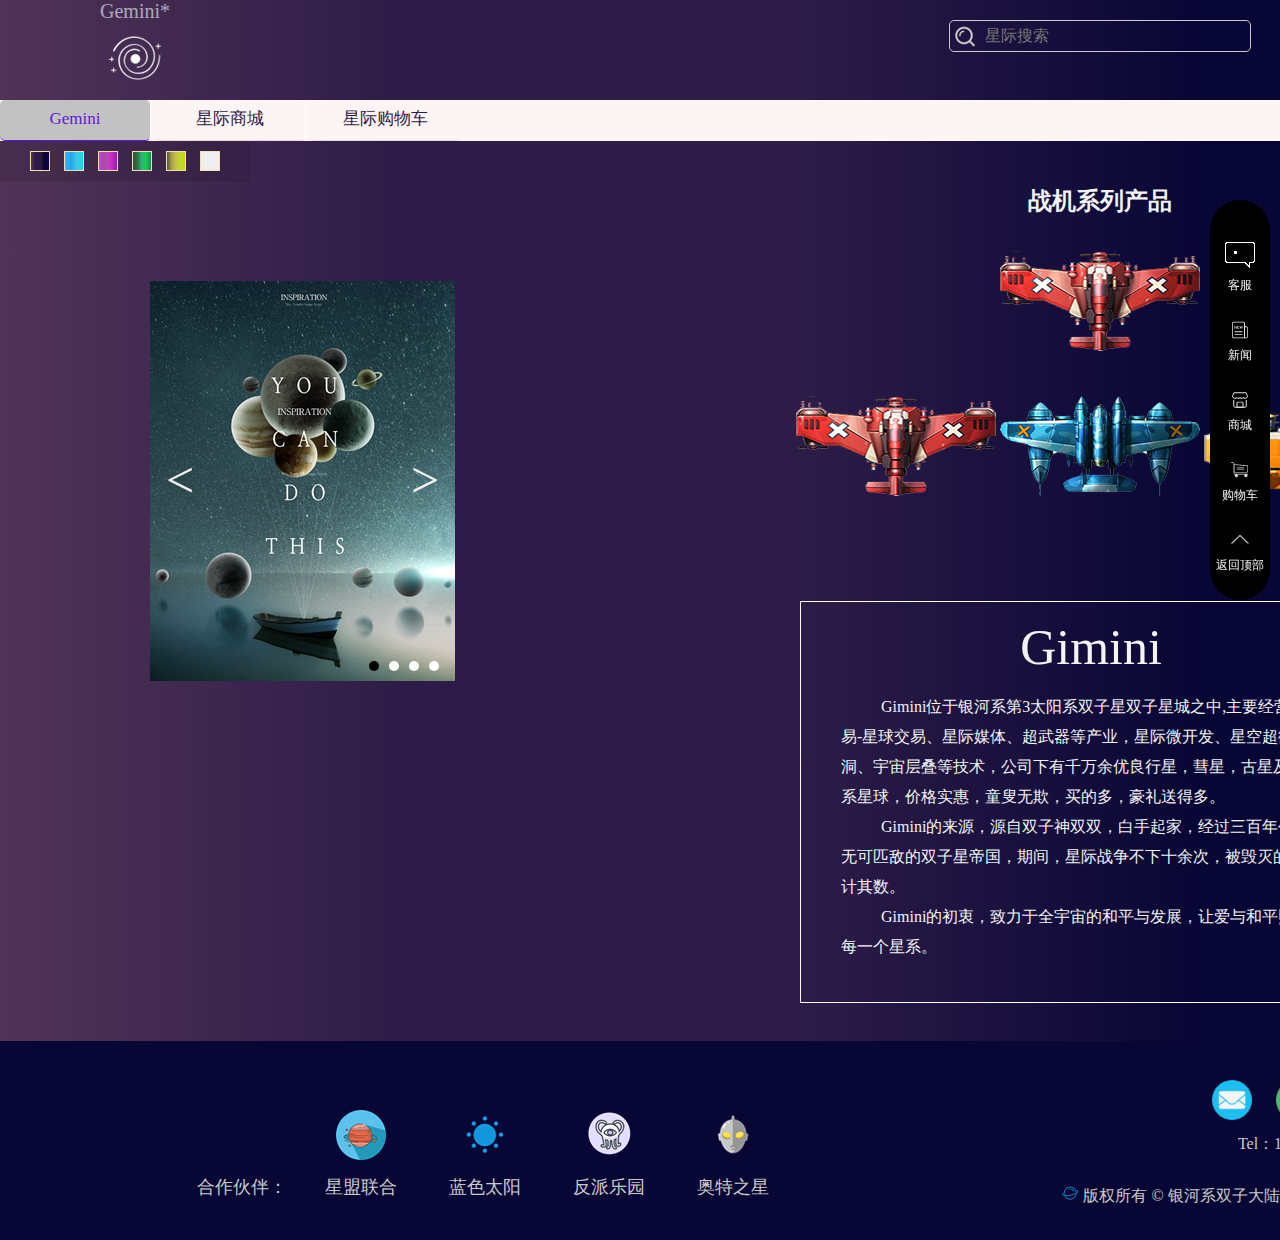
<file: public/index.html>
<!DOCTYPE html>
<html lang="en">
<head>
   <!-- Vsbook 2019/6/20 -->
   <meta charset="UTF-8">
   <meta name="viewport" content="width=device-width, initial-scale=1.0">
   <meta http-equiv="X-UA-Compatible" content="ie=edge">
   <!--简体中文  -->
   <!-- <meta http-equiv="content-type" content="text/html; charset=gb2312"> --> 
   <!-- 繁体中文 / 英 语--->
   <!-- <meta http-equiv="content-type" content="text/html; charset=utf-8"> -->
   <!-- 自动跳转 -->
   <!-- <meta http-equiv="Refresh" content="3;URL=http：//www.xxxx.com">  -->
   <!-- 禁止浏览器从本地机的缓存中调阅页面内容。  -->
   <!-- <meta http-equiv="Pragma" content="no-cache"> -->
   <!-- 网页不会被缓存  -->
   <!--
     <meta http-equiv="pragma" content="no-cache"> 
     <meta http-equiv="Cache-Control" content="no-cache, must-revalidate"> 
     <meta http-equiv="expires" content="0">  -->
   <!-- 网页制作者信息 -->
   <meta name="author" content="www.song_web@sina.com">  
   <!-- 网站简介 -->
   <meta name="description" content="小说网站，中文网站">
   <!-- 搜索关键字 -->
   <meta name="keywords" content="小说,,vsbook,哪个小说网站比较好,读书,学习">
   <!--  防止别人在框架里调用页面 -->
   <meta http-equiv="Window-target" content="_top">
  <title>Gimini</title>
  <link rel="stylesheet" href="./css/common.css">
  <link rel="stylesheet" href="./css/index.css">
  <link rel="stylesheet" href="./css/banner.css">
</head>
<body>
<!-- 头 -->
<header id="header"></header>
<!-- 主题内容 -->
<main id="main">
   <!-- 标签页  -->
   <div class="tabs">
     <!-- 标签 -->
     <ul id="tab">
       <li class="active">
         <a href="javascript:;" data-toggle="tab" data-id="content1">Gemini</a>
       </li>
       <li>
         <a href="javascript:;" data-toggle="tab" data-id="content2">星际商城</a>
       </li>
       <li>
         <a href="javascript:;" data-toggle="tab" data-id="content3">星际购物车</a>
       </li> 
      <!--
      <li><a href="javascript:;" data-toggle="tab" data-id="content4"></a></li> 
      <li><a href="javascript:;" data-toggle="tab" data-id="content5"></a> </li>  
      -->
     </ul>
     <!-- 内容 -->
     <div id="content">
        <!-- content1 -->
        <div id="content1" style="z-index:1;">
         <!-- 按钮 换背景颜色 -->
          <div id="cont1btn">
            <button class="cont1btn1"></button>
            <button class="cont1btn2"></button>
            <button class="cont1btn3"></button>
            <button class="cont1btn4"></button>
            <button class="cont1btn5"></button>
            <button class="cont1btn6" title="随机"></button>
          </div>
         <!-- 战机 -->
          <div id="cont1plane">
              <div id="planechose">
                   <h2>战机系列产品</h2>
                   <img src="./img/index/plane/p3.png">
              </div> 
              <div id="planelist">
                <img src="./img/index/plane/p3.png">
                <img src="./img/index/plane/p4.png">
                <img src="./img/index/plane/p5.png">    
              </div>
          </div>     
         <!-- 轮播图 -->  
         <div id="banner">    
           <div id="btn-left">&lt;</div>        
           <!-- 图片 -->
           <ul id="ul-imgs" class="transition" style="width:1525px;margin-left:0px;">
             <li class="li_list">
               <a href="javascript:;"><img src="./img/index/banner/banner1.jpg"></a>             
             </li>
             <li class="li_list">
              <a href="javascript:;"><img src="./img/index/banner/banner2.jpg"></a>             
            </li>
            <li class="li_list">
               <a href="javascript:;"><img src="./img/index/banner/banner3.jpg"></a>     
            </li>
            <li class="li_list">
              <a href="javascript:;"><img src="./img/index/banner/banner4.jpg"></a>             
            </li>
             <!--注意！最后li个数要比实际图片张数多1，最后一个li里的img是重复第一张li的图片-->
            <li class="li_list">
              <a href="javascript:;"><img src="./img/index/banner/banner1.jpg"></a>             
            </li> 
           </ul>

           <!-- 轮播图显示器 -->
           <div id="ul-idxs">
             <!--虽然li个数比实际图片张数多1，但小圆点的个数不必多1-->
             <li class="active"></li>
             <li></li>
             <li></li>
             <li></li>
           </div>

           <div id="btn-right">&gt;</div>
         </div>
         <!-- 右 星介绍 -->
         <div id="content1txt">
              <div class="cont1title">
                <p>Gimini</p>
              </div>
              <div class="cont1font">
                <p class="pti">Gimini位于银河系第3太阳系双子星双子星城之中,主要经营星际贸易-星球交易、星际媒体、超武器等产业，星际微开发、星空超微虫洞、宇宙层叠等技术，公司下有千万余优良行星，彗星，古星及多种星系星球，价格实惠，童叟无欺，买的多，豪礼送得多。
                </p>
                <p class="pti">Gimini的来源，源自双子神双双，白手起家，经过三百年创下了无可匹敌的双子星帝国，期间，星际战争不下十余次，被毁灭的星球不计其数。
                </p>
                <p class="pti">Gimini的初衷，致力于全宇宙的和平与发展，让爱与和平照耀到每一个星系。
                  </p>
              </div>  
         </div>
        </div>
        <!-- content2 -->
        <div id="content2">
          <!-- 树形导航 -->
          <div id="cont2top">
            <div id="cont2top1">星际商城</div>
            <div id="cont2top2">&lt;&lt;</div>
            <div id="cont2top3">所有商品</div>
          </div>
          <!-- 商品列表 -->
          <div id="productlist">

            <div class="productlist topleft"> 
              <button class="shopcar">加入购物车</button>
              <h3 class="title">卫星01 </h3>
              <h5 class="subtitle"><a href="javascript:;">银河东方天河行星</a></h5>
              <img src="./img/index/shop/shop1.jpg" class="shopimg">             
              <span class="price">￥99999.00</span>
              <a href="details.html?lid=1" class="lookdetails">查看详情</a>
            </div>

            <div class="productlist topright"> 
                <button class="shopcar">加入购物车</button>
                <h3 class="title">行星02</h3>
                <h5 class="subtitle"><a href="javascript:;">银河太阳星域水地星</a></h5>
                <img src="./img/index/shop/shop2.jpg" class="shopimg">             
                <span class="price">￥99999.00</span>
                <a href="#details?lid=1" class="lookdetails">查看详情</a>
             </div>
 
            <div class="productlist bottomleft"> 
                  <button class="shopcar">加入购物车</button>
                  <h3 class="title">卫星03</h3>
                  <h5 class="subtitle"><a href="javascript:;">银河太阳星域灰饵星</a></h5>
                  <img src="./img/index/shop/shop3.jpg" class="shopimg">             
                  <span class="price">￥99999.00</span>
                  <a href="#details?lid=1" class="lookdetails">查看详情</a>
            </div> 

            <div class="productlist bottomright"> 
                <button class="shopcar">加入购物车</button>
                <h3 class="title">行星04</h3>
                <h5 class="subtitle"><a href="javascript:;">银河太阳星域晶蓝星</a></h5>
                <img src="./img/index/shop/shop4.jpg" class="shopimg">             
                <span class="price">￥99999.00</span>
                <a href="#details?lid=1" class="lookdetails">查看详情</a>
            </div>
          </div>

        </div>

        <div id="content3">
          <!-- 购物车 -->
          <div id="cont3car">
             <h3>购物车</h3>
             <table id="datacar">
                <thead>
                  <tr>
                    <th><input type="checkbox"/>全选</th>
                    <th>商品名称</th>
                    <th>单价</th>
                    <th>数量</th>
                    <th>小计</th>
                  </tr>
                </thead>
                <tbody>
                  <tr>
                    <td><input type="checkbox"/></td>
                     <td><img src="./img/index/shop/shop1.jpg" style="width: 15px">河东方天河行星</td>
                     <td>￥99999.00</td>
                     <td>
                       <button>-</button>
                       <span>1</span>
                       <button>+</button>
                     </td>
                     <td>￥99999.00</td>
                  </tr>
                  <tr>
                    <td><input type="checkbox"/></td>
                    <td><img src="./img/index/shop/shop4.jpg" style="width: 15px">银河太阳星域晶蓝星</td>
                    <td>￥99999.00</td>
                    <td>
                      <button>-</button>
                      <span>1</span>
                      <button>+</button>
                    </td>
                    <td>￥99999.00</td>
                 </tr>
                 <!-- <tr>
                  <td>商品三</td>
                  <td>￥3000.00</td>
                  <td>
                    <button>-</button>
                    <span>1</span>
                    <button>+</button>
                  </td>
                  <td>￥3000.00</td>
               </tr> -->
                </tbody>
                <tfoot>
                  <tr> 
                    <td colspan="4">总价：</td>
                    <td>￥199998.00</td>
                  </tr>
                </tfoot>
              </table>
          </div>
        </div>
        <!-- 
        <div id="content4"></div>
        <div id="content5"></div> 
        -->
     </div>
   </div>

</main>

<!-- 侧边栏 -->
<div id="sidebar">
  <a href="#"> <div class="sidediv1"></div>
     <p>客服</p>
  </a>
  <a href="#"> <div class="sidediv2"></div>
     <p>新闻</p>
  </a>
  <a href="#"> <div class="sidediv3"></div>
     <p>商城</p>  
  </a>
  <a href="#"> <div class="sidediv4"></div>
    <p>购物车</p>
  </a>
  <a href="#"> <div class="sidediv5"></div>
    <p>返回顶部</p>
  </a>
</div>



<!-- 脚 -->
<footer></footer>
  <script src="./js/jquery-1.11.3.js"></script>
  <!-- <script src="./js/jquery-3.2.1.js"></script> -->
  <script src="js/index.js"></script> 
  <script src="js/headfoot.js"></script>
  <script src="./js/banner.js"></script>
  <script>
//做所有DOM操作的4步
//1. 先找到触发事件的所有元素
//2. 为元素绑定事件处理函数
//3. 查找要修改的元素
//4. 修改元素
//1. 先找到触发事件的元素: table中的所有button
//--先找到id为data的table
var table=document.getElementById("datacar")
//--再在table内找button元素
var btns=table.getElementsByTagName("button");
   //console.log(table);
   //console.log(btns);

//2. 为每个button绑定单击事件处理函数   
//--遍历类数组对象btns中每个按钮
for (var btn of btns){
//--每遍历一个按钮，就为其绑定单击事件处理函数
  btn.onclick=function(){
    //所有事件处理函数中的this，永远指.前的当前元素对象
    var btn=this;
    //3. 查找要修改的元素
    //--查找按钮的父元素下的第二个子元素
    var span=btn.parentNode.children[1];
   	//4. 修改元素
		//--获得span的内容n，转为整数
    //强调: 凡是从页面上获得的，都是字符串。做算术计算前必须先转为数字，再计算。 
    var n=parseInt(span.innerHTML);
    //--如果btn的内容是+
    if(btn.innerHTML=="+"){
      n++; //n就+1
    }else if(n>1){
      n--; //--否则如果n的内容>1，才能-1
    }
    //--最后将修改后的n，放回span
    span.innerHTML=n;

    /*计算小计*/
    //先获得btn的父元素td
    var td=btn.parentNode;
    //单价=td的前一个兄弟元素的内容，去掉¥，转为小数
    var price=parseFloat(
      td.previousElementSibling.innerHTML.slice(1)
    );
    //小计=单价*数量n
    var subTotal=price*n;
    //将小计放入td的下一个兄弟的内容中，前加¥，保留两位小数
    td.nextElementSibling.innerHTML=`￥${subTotal.toFixed(2)}`

	  /*计算总计*/
		//--查找tbody下每行最后一个td
		var tds=
			table.querySelectorAll(
				"tbody td:last-child"
			);
		var total=0;
		//--遍历tds中每个td
		for(var td of tds){
			total+=parseFloat(
				td.innerHTML.slice(1)
			);
		}
		//--将total放入tfoot下最后一个td中
		table.querySelector(
			"tfoot td:last-child"
		).innerHTML=`¥${total.toFixed(2)}`;

  }
}//外部的btn指向最后一个btn

/*点上边的全选，操作下边的所有checkbox*/
//DOM 4步:
//1. 查找触发事件的元素
//--查找table下的thead下的唯一的input
var chbAll=document.querySelector( "table>thead input" );
//--查找table下tbody下的所有input
var chbs=document.querySelectorAll(	"table>tbody input" );
//2. 绑定事件处理函数
chbAll.onclick=function(){
	var chbAll=this;//获得当前单击的chbAll
	//3. 查找要修改的元素
	//--直接使用外部查找过的chbs
	//4. 修改元素
	//--遍历chbs中每个chb  //每遍历一个chb就让他的checked属性和chbAll的checked保持一致
	for(var chb of chbs){ chb.checked=chbAll.checked;}
}
/*点下边的每个chb，都可能影响上边的chb*/
//DOM 4步:
//1. 查找触发事件的元素
//--前边已经找过chbs了,可直接使用
//2. 绑定事件处理函数
//--遍历chbs中每个chb
for(var chb of chbs){
	//--每遍历一个chb就绑定单击事件
	chb.onclick=function(){
		//3. 查找要修改的元素
		//--已经找过chbAll了,可直接使用
		//4. 修改元素
		//先获得当前chb
		var chb=this;
		//如果当前chb取消选中
		if(chb.checked==false){
			//则chbAll一定不全选
			chbAll.checked=false;
		}else{
			//先查找tbody下一个未选中的input
			var unchecked=
				document.querySelector( "table>tbody input:not(:checked)"	)
			//找不到未选中的chb了
			if(unchecked==null){
				//才全选
				chbAll.checked=true;
			}
		}
	}
}

  </script>
</body>
</html>
</file>
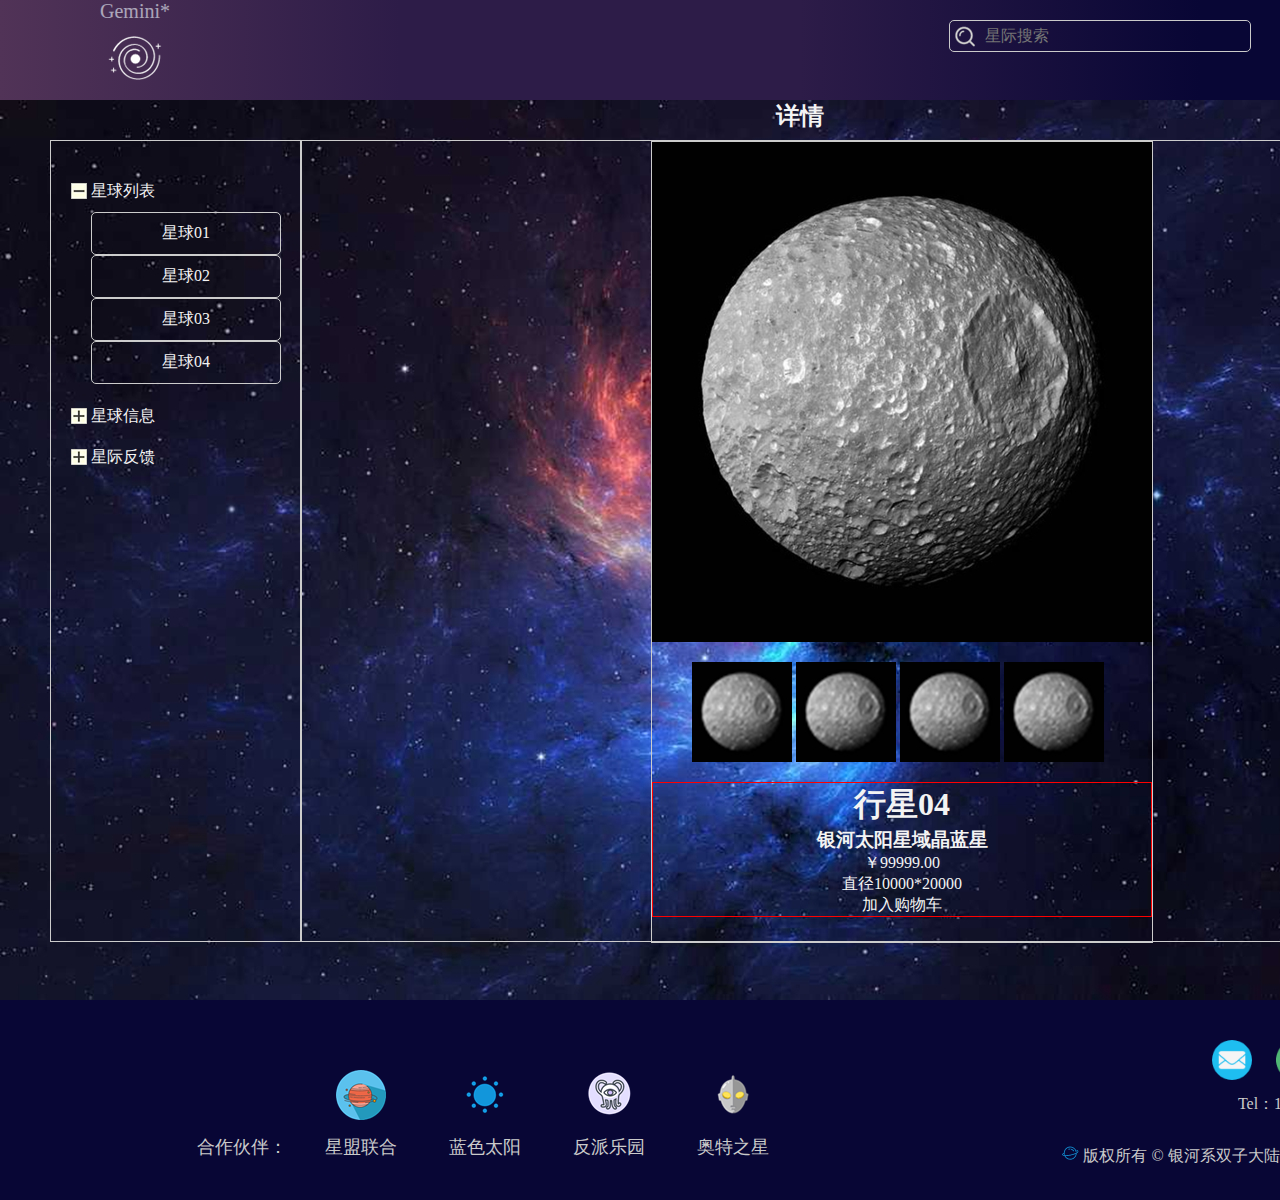
<file: public/details.html>
<!DOCTYPE html>
<html lang="en">
<head>
  <meta charset="UTF-8">
  <meta name="viewport" content="width=device-width, initial-scale=1.0">
  <meta http-equiv="X-UA-Compatible" content="ie=edge">
  <title>产品详情</title>
  <link rel="stylesheet" href="./css/common.css">
  <link rel="stylesheet" href="./css/details.css">
</head>
<body>
<header id="header"></header>  
<div id="details">
  <div class="detailsheadtitle"><h2>详情</h2></div>
  <div id="detailsleft">
    <ul class="tree">
      <li>
        <span class="open">星球列表</span>
        <ul>
          <li>星球01</li>
          <li>星球02</li>
          <li>星球03</li>
          <li>星球04</li>
        </ul>
      </li>
      <li>
        <span>星球信息</span>
        <ul>
          <li>通知公告</li>
          <li>公司新闻</li>
          <li>规章制度</li>
        </ul>
      </li>
      <li>
        <span>星际反馈</span>
        <ul>
          <li>关于我们</li>
          <li>联系我们</li>
          <li>加入我们</li>
          <li>问题反馈</li>
          <li>售后服务</li>
        </ul>
      </li>
    </ul>
  </div>
  <div id="detailsright">
   <div class="detailscenter">
   <div id="super-mask"></div>
   <div id="mask" class="imgLastDiv"></div>
   <div id="kzylXiaoGuo"></div>
   <div class="detailsbgimg">
     <img src="./img/index/shop/shop1.jpg">
   </div>
   <div class="detailssmimg">
     <img src="./img/index/shop/shop1sm.jpg">
     <img src="./img/index/shop/shop1sm.jpg">
     <img src="./img/index/shop/shop1sm.jpg">
     <img src="./img/index/shop/shop1sm.jpg">
   </div>
   <div class="detailsbgtxt">
      <h1 class="title">行星04</h1>
      <h3 class="subtitle">银河太阳星域晶蓝星</h3>      
      <p>￥99999.00</p>
      <p>直径10000*20000</p>
      <p>加入购物车</p>
   </div>
  </div> 
  </div>

</div> 
<!-- <div id="pop"></div>  -->
<footer id="footer"></footer>
<script src="./js/jquery-1.11.3.js"></script>
<script src="js/headfoot.js"></script>
<script src="./js/details.js"></script>
<!-- <script src="./js/jquery-3.2.1.js"></script> -->
<script>
//DOM 4步:
//1. 查找触发事件的元素
//--找到每个菜单中的标题span元素，每个标题都可以点击
var spans=document.querySelectorAll("ul.tree span");
//2. 绑定事件处理函数
//--遍历spans中每个span
for(var span of spans){
	//为每个span绑定单击事件
	span.onclick=function(){
		//3. 查找要修改的元素
		//获得当前点击的span
		var span=this;
		//4. 修改元素:
		//如果当前span是开着的(className为open) 
		if(span.className=="open"){
			//--只要关闭自己span即可(清除span上的class open)
			span.className="";
		}else{//否则，说明自己是关着的。
			//先找ul下开着(class为open)的其它span
			var open=document.querySelector(	"ul.tree span.open"	);
			//如果找到(open不为null),才关上正在开着的span
			open!=null&&(open.className="")
			//再把当前span自己打开(设置span的class为open)
			span.className="open";
		}
	}
}//循环结束，全局span，始终指向最后一个span

pop.onclick=function(e){
	console.log(e.screenX, e.screenY)
	console.log(e.clientX, e.clientY)
	console.log(e.offsetX, e.offsetY)
}
//实现定义开关: 
var canMove=false;//开始时暂时不可移动
//定义变量保存拖拽开始时鼠标在图片内的相对偏移距离
var offsetX,offsetY;
//当鼠标在pop上按下时
pop.onmousedown=function(e){
	canMove=true;//打开开关
	//当按下鼠标打开开关时，立刻记录在图片内的相对偏移距离
	offsetX=e.offsetX;
	offsetY=e.offsetY;
}
//当鼠标在窗口中移动时
window.onmousemove=function(e){
	//只有开关打开时
	if(canMove==true){
		//才同时改变pop的位置
		//先获得鼠标相对于文档显示区的坐标
		var left=e.clientX;
		var top=e.clientY;
		//再设置pop的left和top与鼠标的位置相同
		pop.style.left=left-offsetX+"px";
		pop.style.top=top-offsetY+"px";
	}
}
//当鼠标在pop上抬起时
pop.onmouseup=function(){
	canMove=false;//关闭开关
}
</script>
</body>
</html>
</file>
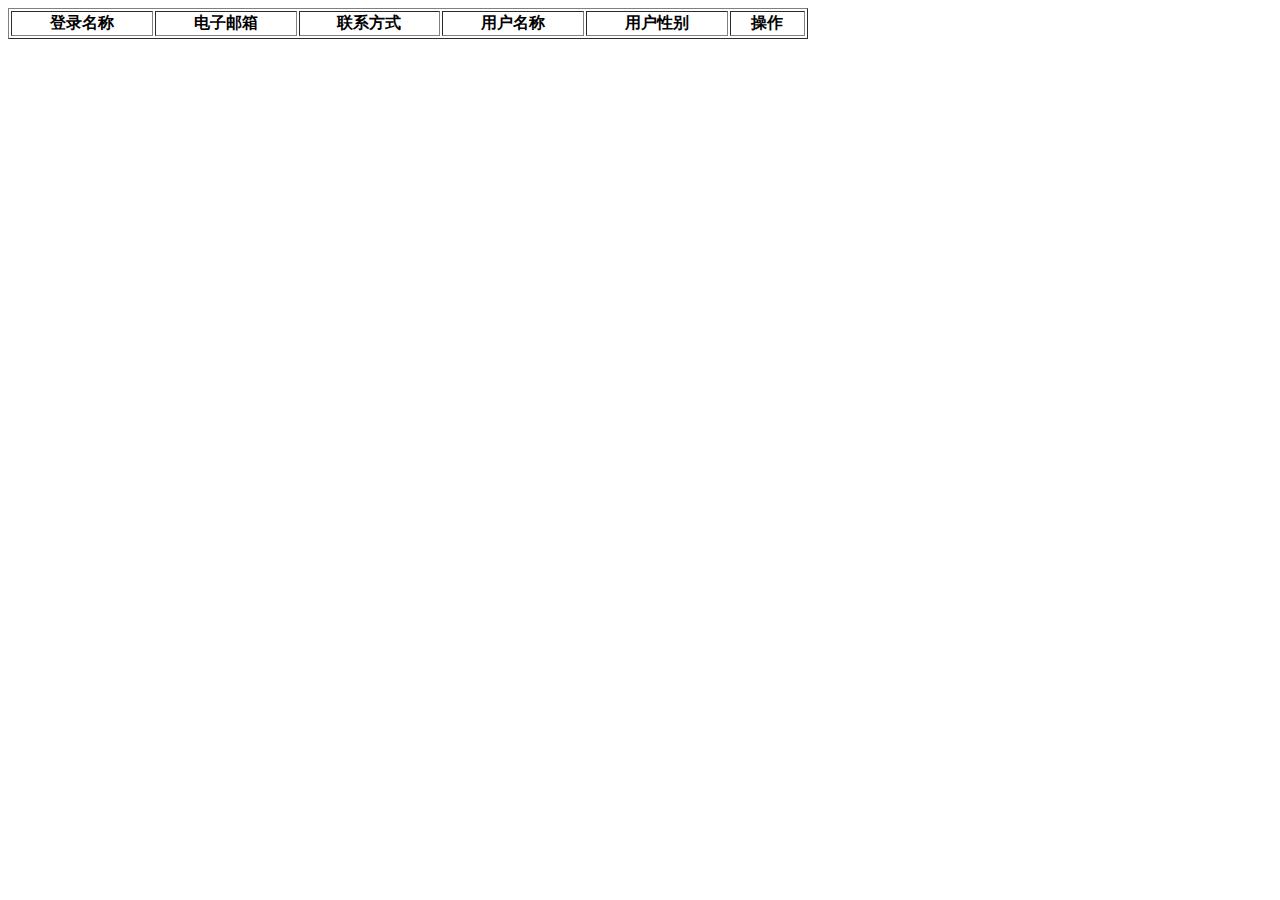
<file: public/user_list.html>
<!doctype html>
<html>
 <head>
  <meta charset="UTF-8">
  <title>Document</title>
 </head>
 <body onload="loadUser()">
    <table border="1px" width="800px">
			<thead>
				<th>登录名称</th>
				<th>电子邮箱</th>
				<th>联系方式</th>
				<th>用户名称</th>
				<th>用户性别</th>
				<th>操作</th>
			</thead>
			<tbody id="content"></tbody>
		</table>
		<script>
			//加载用户列表的方法
			function	loadUser(){
				//1.创建xhr异步对象
				var xhr=new XMLHttpRequest();
				//4.监听接收响应数据
				xhr.onreadystatechange=function(){
					if(xhr.readyState==4&&xhr.status==200){
						var result=xhr.responseText;
						//json解析，得到js对象数组
						var users=JSON.parse(result);
						//dom操作，把数据放入表格
						var html="";
						//按行循环，一次循环是一行
						for(var i=0;i<users.length;i++){
							html+=`
								<tr>
									<td>${users[i].uname}</td>
									<td>${users[i].email}</td>
									<td>${users[i].phone}</td>
									<td>${users[i].user_name}</td>
									`;
							//转换gender的表现方式 
							var gender="不详";
							if(users[i].gender==1){
								gender="男";
							}else if(users[i].gender==0){
								gender="女";
							}else{
								gender="不详";
							}
							html+=`<td>${gender	}</td>
									<td>
										<a href='javascript:deleteUser(${users[i].uid})'>删除</a>
										<a href='user_updateuser.html?uid=${users[i].uid}'>修改</a>
									</td>
								</tr>
							`;
						}
						content.innerHTML=html;
					}
				}
				//2.打开连接，创建请求
				xhr.open("get","http://127.0.0.1:8080/pro/list",true);
				//3.发送请求
				xhr.send();
			}
			//删除用户的方法
			function deleteUser(u_id){
				//1.获取异步对象
				var xhr=new XMLHttpRequest();
				//4.接收响应数据
				xhr.onreadystatechange=function(){
					if(xhr.readyState==4&&xhr.status==200){
						var result=xhr.responseText;
						console.log(result);
						if(result==1){
							alert("删除成功");
							//调用方法，重新加载页面
							loadUser();
						}else{
							alert("删除失败");
						}
					}
				}
				//2.创建请求
				xhr.open("get","http://127.0.0.1:8080/pro/deleteUser?uid="+u_id,true);
				//3.发送请求
				xhr.send();
				
		}
		</script>
		     <!-- node.js -->
         <!-- user_list 
            <div class="adlist1" style="z-index: 1;">
              <form method="get" action="/user/list">
                页码:<input type="text" name="pno"><br>
                大小:<input type="text" name="count"><br>
                <input type="submit">
             </form>
             </div>
         -->
 </body>
</html>
</file>
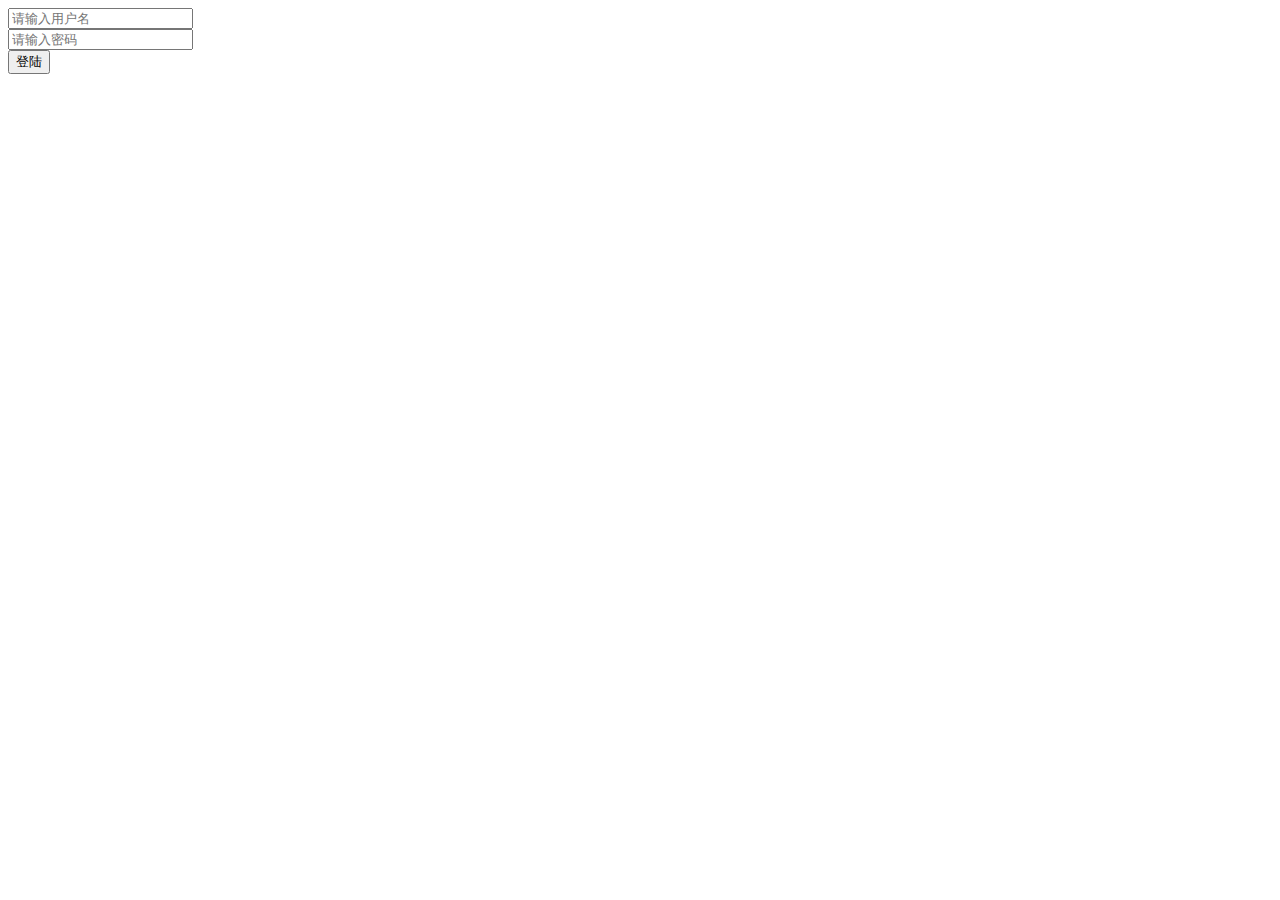
<file: public/user_login.html>
<!doctype html>
<html>
 <head>
  <meta charset="UTF-8">
  <title>Document</title>
 </head>
 <body>
    <div>
			<input type="text" id="uname" placeholder="请输入用户名">
		</div>
    <div>
			<input type="password" id="upwd" placeholder="请输入密码">
		</div>
		<div>
			<button onclick="login()">登陆</button>
		</div>
  <!-- <h2>admin登录中心</h2>
  <form method="post" action="/user/login">
    <input type="text" name="uname" placeholder="管理员账号"><br>
    <input type="text" name="upwd" placeholder="管理员密码"><br>
    <input type="submit">
  </form> --> 
		<script>
			function login(){
				//获取用户名密码
				var u_name=uname.value;
				var u_pwd=upwd.value;
				//1.创建xhr异步对象
				var xhr=new XMLHttpRequest();
				//4.监听获取响应数据
				xhr.onreadystatechange=function(){
					if(xhr.readyState==4&&xhr.status==200){
						var result=xhr.responseText;
						alert(result);
					}
				}
				//2.打开连接，创建请求
				xhr.open("post","http://127.0.0.1:8080/pro/login",true);
				//3.发送请求
				//3.1创建请求主题
				var formdata="uname="+u_name+"&upwd="+u_pwd;
				//3.2设置请求消息头
				xhr.setRequestHeader("Content-Type","application/x-www-form-urlencoded");
				xhr.send(formdata);
			}
		</script>
 </body>
</html>
</file>
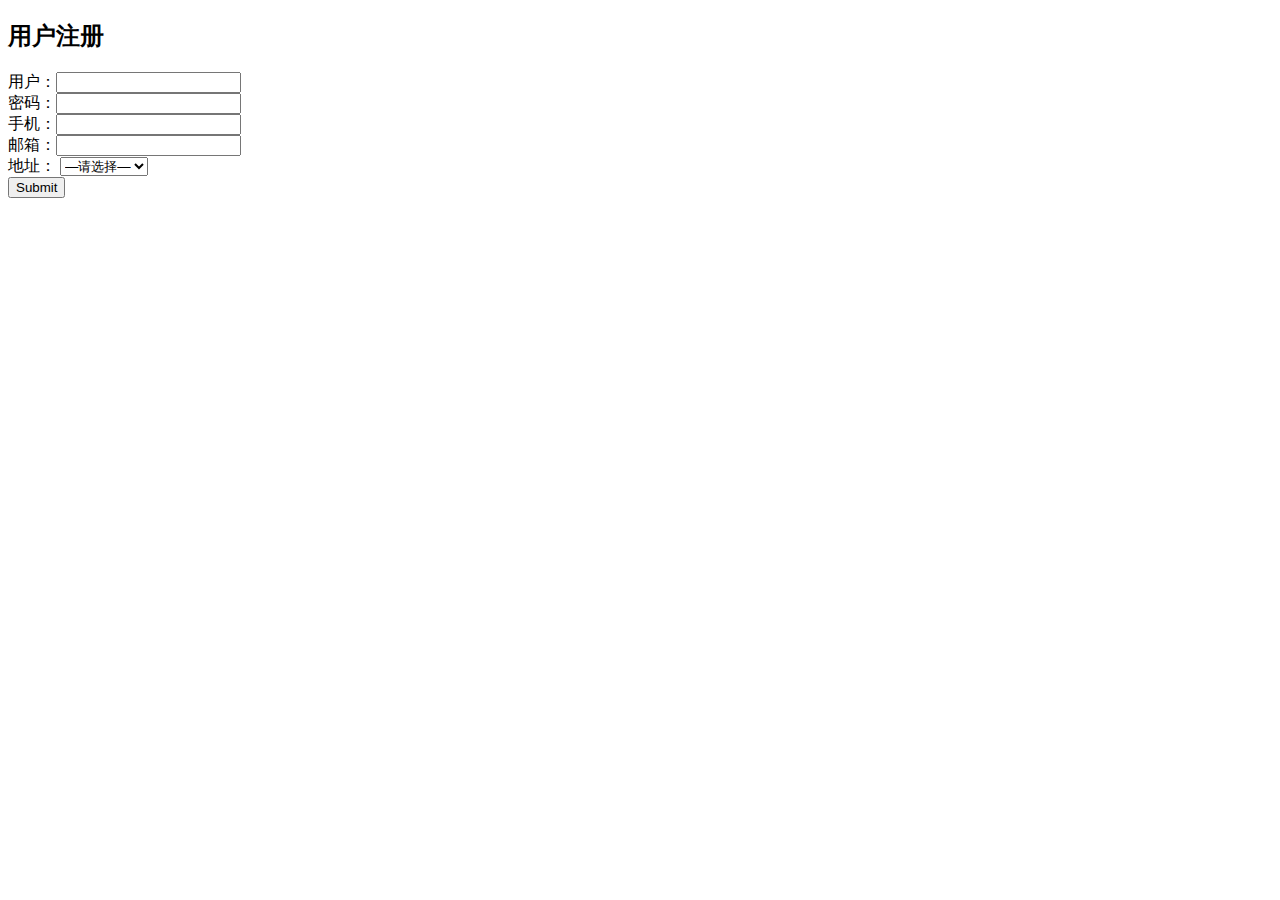
<file: public/user_reg.html>
<!DOCTYPE html>
<html lang="en">
<head>
  <meta charset="UTF-8">
  <meta name="viewport" content="width=device-width, initial-scale=1.0">
  <meta http-equiv="X-UA-Compatible" content="ie=edge">
  <title>用户注册</title>
  <style>
      .hide{ display: none; }
  </style>
</head>
<body>
    <h2>用户注册</h2>
    <form method="get" action="/user/reg">
      用户：<input type="text" name="uname"><br>
      密码：<input type="text" name="upwd"><br>
      手机：<input type="text" name="phone"><br>
      邮箱：<input type="text" name="email"><br>
      地址：
      <select name="provs">
          <option>—请选择—</option><!--0-->
          <option>北京市</option><!--1-->
          <option>天津市</option>
          <option>河北省</option>
        </select>
        <select name="cities" class="hide">
        </select><br>
      <input type="submit">
    </form>
<script>
/*实现“省”和“市”的级联下拉列表*/
var cities=[
      [{"name":'东城区',"value":101},
       {"name":'西城区',"value":102},
       {"name":'海淀区',"value":103},
       {"name":'朝阳区',"value":104}],
      [{"name":'河东区',"value":201},
       {"name":'河西区',"value":202},
       {"name":'南开区',"value":203}],
      [{"name":'石家庄市',"value":301},
       {"name":'廊坊市',"value":302},
       {"name":'保定市',"value":303},
       {"name":'唐山市',"value":304},
       {"name":'秦皇岛市',"value":305}]
	];
  
/*在前一个select中选择省份，自动查找省份包含的城市/区列表，填充到第二个select中*/
//DOM 4步:
//1. 查找触发事件的元素
var selProvs=
  document.getElementsByName("provs")[0]
var selCts=
  document.getElementsByName("cities")[0]
//2. 绑定事件处理函数
//只有当selProvs中的选中项改变时才自动触发
selProvs.onchange=function(){
  //获得当前select元素中选中项的下标位置i
  var i=this.selectedIndex;
  //只有选择的不是第一项"请选择"时
  if(i>0){//才执行查找操作
    //去cities数组中找到i-1位置的子数组
    var cts=cities[i-1];
    //创建托盘frag
    var frag=
      document.createDocumentFragment()
    //先创建-请选择-option,添加到frag中
    var option=
      document.createElement("option");
    option.innerHTML="-请选择-";
    frag.appendChild(option);
    //遍历cts中每个城市对象
    for(var c of cts){
      //没遍历一个城市就创建一个<option>元素
      var option=
        document.createElement("option");
      //将option元素添加到frag中
      frag.appendChild(option)
      //设置option的内容为当前城市名
      option.innerHTML=c.name;
    }
    //清空selCts的内容
    selCts.innerHTML="";
    //将frag托盘一次性添加到selCts中
    selCts.appendChild(frag); 
    //将selCts显示出来
    selCts.className="";
  }else{//否则，如果选的是请选择
    //就隐藏selCts
    selCts.className="hide";
  }
}
</script>
</body>
</html>
</file>
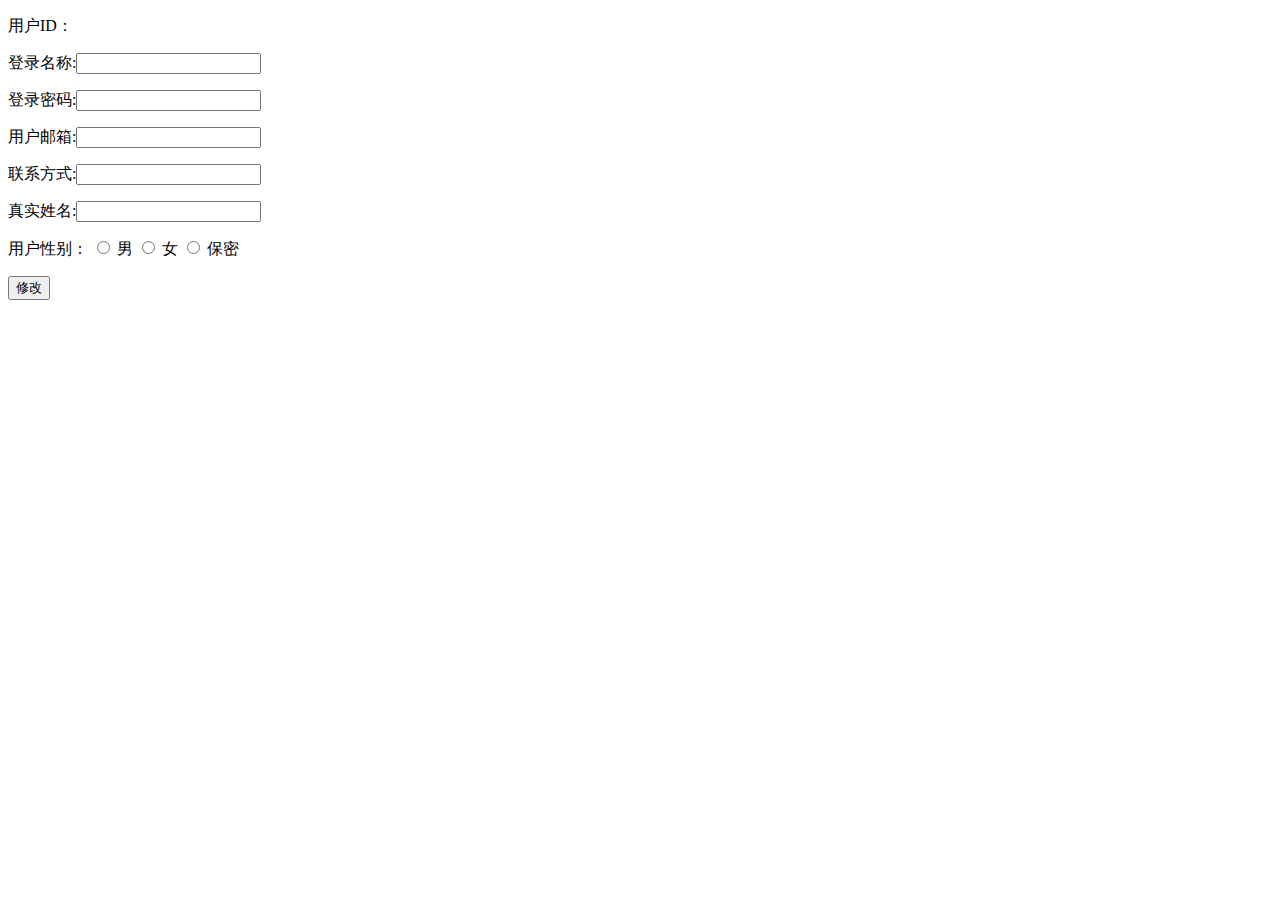
<file: public/user_updateuser.html>
<!doctype html>
<html>
 <head>
  <meta charset="UTF-8">
  <title>Document</title>
 </head>
 <body onload="query()">
    <p>
			用户ID：<span id="uid"></span>
		</p>
		<p>
			登录名称:<input type="text" id="uname">
		</p>
		<p>
			登录密码:<input type="text" id="upwd">
		</p>
		<p>
			用户邮箱:<input type="text" id="email">
		</p>
		<p>
			联系方式:<input type="text" id="phone">
		</p>
		<p>
			真实姓名:<input type="text" id="user_name">
		</p>
		<p>
			用户性别：
			<input type="radio" name="gender" id="m" value="1">
			<label for="m">男</label>
			<input type="radio" name="gender" id="f" value="0">
			<label for="f">女</label>
			<input type="radio" name="gender" id="un" value="-1">
			<label for="un">保密</label>
		</p>
		<button onclick="update()">修改</button>
		<script>
			//修改用户信息的方法
			function update(){
				//获取所有的信息
				var u_id=uid.innerHTML;
				var u_name=uname.value;
				var u_pwd=upwd.value;
				var u_email=email.value;
				var u_phone=phone.value;
				var u_user_name=user_name.value;
				var u_gender="1";
				if(m.checked){
					u_gender="1";
				}else{
					u_gender="0";
				}
				//1.创建xhr异步对象
				var xhr=new XMLHttpRequest();
				//4.接收响应
				xhr.onreadystatechange=function(){
					if(xhr.readyState==4&&xhr.status==200){
						var result=xhr.responseText;
						//1.提示修改结构
						if(result==1){
							alert("修改成功");
							//js的页面跳转，BOM
							location.href="http://127.0.0.1:8080/02_list.html";
						}else{
							alert("修改失败");
						}
					}
				}
				//2.创建请求
				xhr.open("post","http://127.0.0.1:8080/pro/update",true);
				//3.发送请求
				  //3.1设置请求头信息
					xhr.setRequestHeader("Content-Type","application/x-www-form-urlencoded");
					//3.2创建请求主体
					var formdata="uid="+u_id+"&uname="+u_name+"&upwd="+u_pwd+"&email="+u_email+"&phone="+u_phone+"&user_name="+u_user_name+"&gender="+u_gender;
					xhr.send(formdata);
			}
			function query(){
				//从url中获取要查询的uid
				var urlParams=new URLSearchParams(location.search);
				var in_uid=urlParams.get("uid");
				//1.创建xhr异步对象
				var xhr=new XMLHttpRequest();
				//4.监听获取响应数据
				xhr.onreadystatechange=function(){
					if(xhr.readyState==4&&xhr.status==200){
						var result=xhr.responseText;
						//json解析
						var user=JSON.parse(result);
						uid.innerHTML=user.uid;
						uname.value=user.uname;
						upwd.value=user.upwd;
						email.value=user.email;
						phone.value=user.phone;
						user_name.value=user.user_name;
						//获取性别
						console.log(user.gender);
						if(user.gender==1){
							m.checked=true;
						}else if(user.gender==0){
							console.log(1111111111);
						  f.checked=true;
						}else{
							un.checked=true;
						}
					}
				}
				//2.创建请求
				xhr.open("get","http://127.0.0.1:8080/pro/query?uid="+in_uid,true);
				//3.发送请求
				xhr.send();
			}
		</script>
		      
         <!-- user_update 
           <div class="adlist3">
             <form method="get" action="/user/update">
               编号:<input type="text" name="uid"><br>
               手机:<input type="text" name="phone"><br>
               邮箱:<input type="text" name="email"><br>
               姓名:<input type="text" name="user_name"><br>
               性别:<input type="text" name="gender"><br>
               <input type="submit">
             </form>
            </div>
         -->
 </body>
</html>
</file>
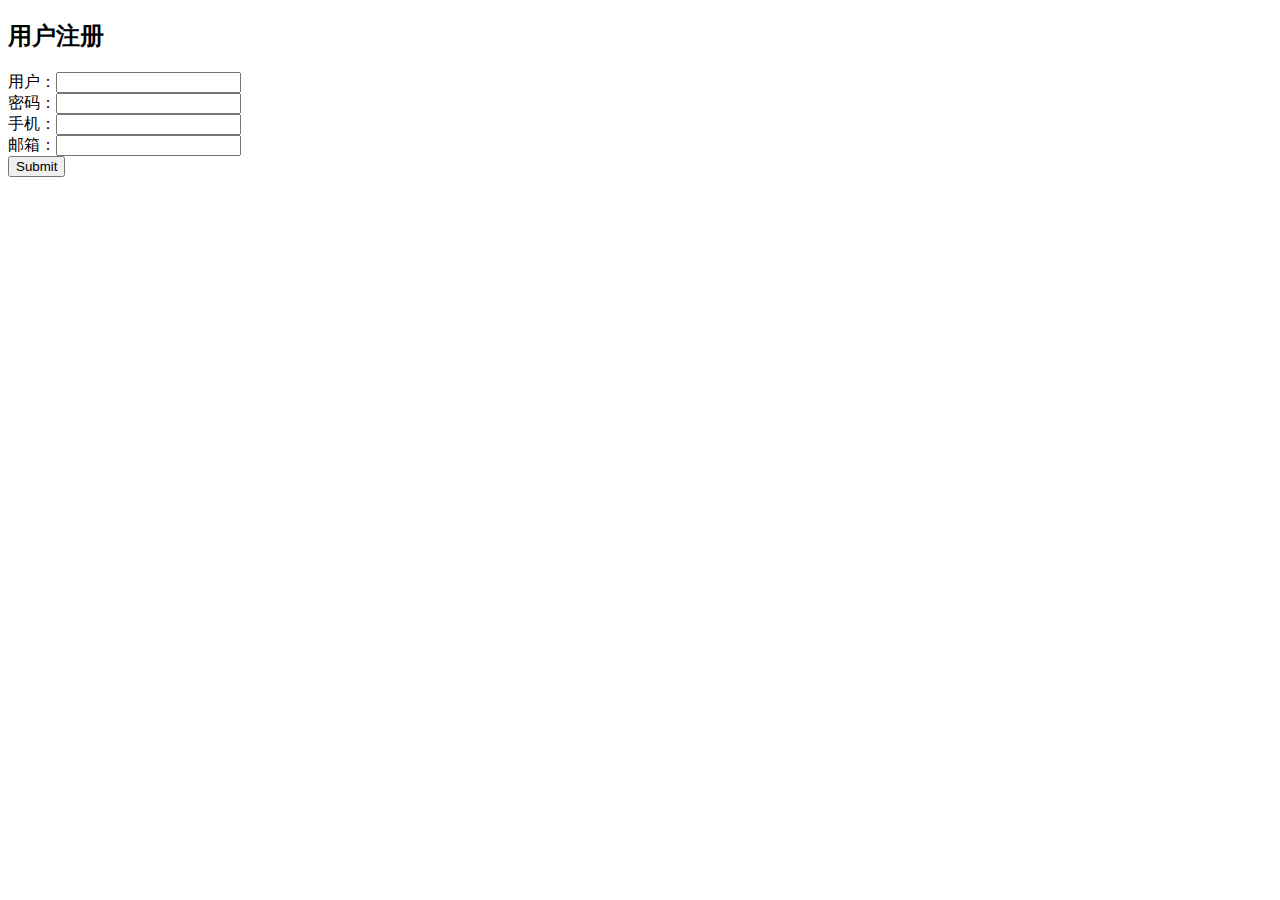
<file: sjxxex/public/user_reg.html>
<!DOCTYPE html>
<html lang="en">
<head>
  <meta charset="UTF-8">
  <meta name="viewport" content="width=device-width, initial-scale=1.0">
  <meta http-equiv="X-UA-Compatible" content="ie=edge">
  <title>用户注册</title>
</head>
<body>
    <h2>用户注册</h2>
    <form method="get" action="/user/reg">
      用户：<input type="text" name="uname"><br>
      密码：<input type="text" name="upwd"><br>
      手机：<input type="text" name="phone"><br>
      邮箱：<input type="text" name="email"><br>
      <input type="submit">
    </form>

</body>
</html>
</file>
<file: public/css/common.css>
*{margin:0px;padding:0px;}
ul li{
  list-style:none;
}
a{
  text-decoration:none;
}
body{
  width: 100%;
  height: 100%;
  font-size: 16px;
}
.pti{
  text-indent:40px;
}
</file>
<file: public/css/index.css>
#main{
  width:1600px;
  height:940px;
  color: #f3f3f3;
  /* background:url(../img/index/background/bg2.jpg) no-repeat; */
}
/* 标签页 切换 */
.tabs{
  height:940px;
  background: #fdf4f4;
}
/* 标签页 列表 ul li */
.tabs #tab li{
  width:150px;
  height:40px;
  border-radius: 5px;
  border-right:1px solid #fff;
  border-bottom:1px solid rgba(0,0,0,0.1);
  display:inline-block;
  text-align: center;
}
.tabs #tab li:last-child{
  border-right:none;
}
/* 标签页 列表 ul li a */
.tabs #tab li a{
  padding:8px 30px;
  font-size:17px;
  line-height:38px;
  color:#2d1c48;
}
.tabs #tab li:hover{
  border-bottom: 1px solid #6215dd;
  background: #c2c2c2;
}
.tabs #tab li a:hover{
   color: #6215dd;
}

/* 标签页 列表 li.active*/
.tabs #tab .active{
  background: #c2c2c2;
  border-bottom: 1px solid #6215dd;
}
.tabs #tab .active>a{
  color: #6215dd;
}

/* 标签页 内容*/
.tabs #content{
  position: relative;
}
.tabs #content1,.tabs #content2,.tabs #content3{
  width:1600px;
  height:900px;
  position: absolute;
  top:0px;
  left:0px;
}
/* 标签页 内容 1 */
.tabs #content1{
  background-image:repeating-linear-gradient(to right,#513357,#2d1c48,#2d1c48,#080635,#080635);
  /* background:url(../img/index/background/bg1.jpg); */
}


/* 按钮 */
#content1 #cont1btn{
  width: 250px;
  height: 40px;
  position: relative;
  top:0px;
  left:0px;
  text-align: center;
  background: rgba(0,0,0,0.1);
}
#cont1btn button{
  width: 20px;
  height: 20px;  
  border:1px solid wheat;
  margin: 10px 5px;
}
#cont1btn .cont1btn1{
  background-image:repeating-linear-gradient(to right,#513357,#2d1c48,#2d1c48,#080635,#080635);
}
#cont1btn .cont1btn2{
  background-image:repeating-linear-gradient(to right,#43aff7,#20a6f3,#40cbe4,#24d1f0);
}
#cont1btn .cont1btn3{
  background-image:repeating-linear-gradient(to right,#d539f5,#9a529c,#c940c2,#bd2abd,#9d15af);
}
#cont1btn .cont1btn4{
  background-image:repeating-linear-gradient(to right,#33573b,#2d7044,#30b87f,#18c74d,#1b8b57);
}
#cont1btn .cont1btn5{
  background-image:repeating-linear-gradient(to right,#4f5733,#a7a04b,#c7bf4d,#bbdd22,#dacd1f);
}


/* 飞机 */
#content1 #cont1plane{
  width:700px;
  position: absolute;
  top:10px;
  line-height: 100px;
  right:150px;
  text-align: center;
}

/* 文字介绍 */
#content1txt{
  width: 500px;
  height: 400px;
  color:#f3f3f3;
  padding: 0px 40px;
  position: relative;
  top:20px;
  left:800px;
  border:1px solid #fff;
}
#content1txt .cont1title{
  margin-top:20px;
  text-align: center;
  line-height: 50px;
  font-size: 50px;
}
#content1txt .cont1font{
  font-size: 16px;
  margin-top:20px;
  border:0;
  line-height: 30px;
}


/* 标签页 内容 2 */
.tabs #content2{
  background:url(../img/index/background/bg5.jpg) no-repeat;
}
/*  树形导航 */
#content2 #cont2top{
  margin-left: 50px;
}
#content2 #cont2top div{
  float: left;
  height: 100px;
  line-height:100px;
}
#cont2top1,#cont2top3{
  background: rgba(0,0,0,0.1);
}
#cont2top1{/*起始样式*/
  width:65px;
  overflow: hidden;
  transition: all .3s linear;
}
#cont2top2{
  cursor: pointer;
}

/* 商品列表 */
#productlist{
  width: 1200px;
  height: 800px;
  position: relative;
  top:100px;
  left:200px;
}

.topright{
  right:200px;
}
.bottomleft{
  bottom: 0px;
}
.bottomright{
  bottom: 0px;
  right:200px;
}

#productlist .productlist{
  width: 400px;
  height: 400px;
  position: absolute;
  margin-left:150px;
}
/* 主标题 */
.productlist .title{
  color: #fff;
}
/* 副标题 */
.productlist .subtitle a{
  color: #f3f3f3;
}
.productlist .subtitle a:hover{
  text-decoration:underline;
}
/* 加入购物车 */
.productlist .shopcar{
  color: #fff;
  border:1px solid #20a6f3;
  background:transparent;
  font-size: 14px;
  position: absolute;
  top:5px;
  right: 40px;
}
/* 商品图片01 */
.productlist .shopimg{
  width: 200px;
  opacity: 0.8;
  margin-left: 50px;
  margin-top:20px;
  margin-bottom:20px;
  border-radius: 50%;
  box-shadow: 0px 0px 5px 0px white;
  margin-right:60px;
  animation: planet 30s linear infinite;
}
@keyframes planet{
  0%{transform: rotate(0deg);}
  25%{transform:rotate(180deg);}
  50%{transform:rotate(360deg);width:205px;}
  75%{transform: rotate(180deg);}
  100%{transform: rotate(0deg);}
}

/* 价格 */
.productlist .price{
  width: 100px;
  height: 30px;
  line-height: 30px;
  margin-left:140px;
  display: block;
  text-align: center;
  font-size: 15px;
  color: purple;
  background: #fff;
  opacity: 0.6;
}

/* 查看详情 */
.productlist .lookdetails{
  text-align: center;

  display: block;
  width: 200px;
  height: 40px;
  margin-top:15px;
  margin-left:85px;
  line-height: 40px;
  border: 1px solid wheat;
  color: #ffffff;
  background:rgba(255,255,255,0.1);
}
.productlist .lookdetails:hover{
 color: #20a6f3;
}



/* 标签页 内容 3 */
.tabs #content3{
  background:url(../img/index/background/bg3.jpg) no-repeat;
}
#content3 #cont3car{
  width: 1000px;
  height: 400px;
  margin: 0 auto;
  position: relative;
  top:100px;
  text-align: center;
  box-sizing: border-box;
  border:1px solid white;
}
#cont3car #datacar{
  width: 800px;
  margin: 0 auto;
  margin-top:50px;
  border-collapse: collapse;
  background: rgba(0,0,0,0.5)
}
#datacar td,th{
  height: 40px;
  border: 1px solid #fff;
}
#datacar  td[colspan="4"]{text-align: right;}


/* 侧边栏 */
#sidebar{
  width: 60px;
  height: 400px;
  background:black;
  border-radius: 60px;
  position: fixed;
  text-align: center;
  right:10px;
  top:200px;
  z-index:9999;
}
.sidediv1,.sidediv2,.sidediv3,.sidediv4,.sidediv5{
  margin:10px 0px ;
}
.sidediv1{
  width: 50px;
  height: 60px;
  background:url(../img/index/aside/zxkf.gif) no-repeat 5px 20px;
}
.sidediv2{
  width:40px;
  height:40px;
  background:url(../img/index/aside/news.png) no-repeat 20px 20px;
}
.sidediv3{
  width:40px;
  height:40px;
  background:url(../img/index/aside/shops.png) no-repeat 20px 20px;
}
.sidediv4{
  width:40px;
  height:40px;
  background:url(../img/index/aside/shopcar.png) no-repeat 20px 20px;
}
.sidediv5{
  width:40px;
  height:40px;
  background:url(../img/index/aside/returntop.png) no-repeat 20px 20px;
}
#sidebar a{
  color: #f3f3f3;
}
#sidebar a:hover{
  color: #d539f5;
}
#sidebar p{
  font-size: 12px;
  line-height:10px;
}
</file>
<file: public/css/banner.css>
#banner{
  width:305px;
  height:400px;
  overflow:hidden;
  position:relative;
  top:100px;
  left:150px;
}
#ul-imgs{
  list-style:none;
}
#ul-imgs.transition{
  transition:all .5s linear;
}
#ul-imgs>li{
  width:305px;
  float:left;
}
#ul-imgs img{
  width:305px;
}
#ul-idxs{
  width:100px;
  margin:0 auto;
  list-style:none;
  position:absolute;
  bottom:10px;
  left:70%;
}
#ul-idxs>li{
  float:left;
  width:10px; 
  height:10px;
  background-color:#fff;
  border-radius:5px;
  margin:0 5px;
  cursor:pointer;
}
#ul-idxs>li.active{
  background-color:black;
}
#btn-left,#btn-right{
  width:60px;
  height:60px;
  text-align: center;
  font-size: 50px;
  position:absolute;
  top:50%;
  margin-top:-30px;
  cursor:pointer;
}
#btn-left{
  left:0px;
}
#btn-right{
  right:0px;
}
</file>
<file: public/css/details.css>
#details{
  width:1600px;
  height: 900px;
  /* background-image:repeating-linear-gradient(to right,#a829c2,#bb9bf0,#742aec); */
  background:url('../img/index/background/bg2.jpg');
  color:#f3f3f3;
}
/* 头标 */
.detailsheadtitle{
  width: 1600px;
  height: 40px;
  text-align: center;
}
/* 左列 */
#detailsleft{
  width: 250px;
  height:800px;
  position: absolute;
  margin-left:50px;
  border: 1px solid #ccc;
}
#detailsleft .tree{
  margin-top:30px;
}
#detailsleft .tree li{
  padding:10px 20px;
}
#detailsleft li span{
	padding-left: 20px;
	cursor: pointer;
  background: url("../img/details/add.png") no-repeat center left;
}
#detailsleft li ul{
	/*display: none; */
	height:0;/*106px*/
	overflow:hidden;
  transition:all .5s linear;
  margin-left:20px;
}
#detailsleft li ul li{
  border: 1px solid #ccc;
  border-radius: 5px;
  text-align: center;
}
#detailsleft li ul li:hover{
  background:rgba(222,0,0,0.1);
}
#detailsleft .open{ 
	background: url("../img/details/minus.png") no-repeat center left; 
}
/*第一个li下的.open旁边的ul，高为64*/
#detailsleft li:nth-child(1)>.open+ul{
  margin-top:10px;
  height:174px;
}
/*第2个li下的.open旁边的ul，高为80*/
#detailsleft li:nth-child(2)>.open+ul{
  margin-top:10px;
	height:144px
}
/*最后一个li下的.open旁边的ul高为106*/
#detailsleft li:last-child>.open+ul{ 
  /* display: block; */ 
  margin-top:10px;  
	height:230px;
}

/* 右详情 */
#detailsright{
  width: 1200px;
  height: 800px;
  position: absolute;
  left:300px;
  border: 1px solid #ccc;
}
.detailscenter{
  width: 500px;
  height: 800px;
  position: absolute;
  left:350px;
  border: 1px solid #ccc;
}
.detailsbgimg{
  width: 500px;
  height: 500px;
}
.detailssmimg{
  width:500px;
  height: 100px;
   margin:20px 40px;
}
.detailsbgtxt{
  border:1px solid red;
  text-align: center;
}

#pop{
  position: absolute;
  top:150px;
  right:100px;
  width:100px;
  height:100px;
  background-image:url(../img/details/xiaoxin.gif);
  background-size:100%;
}
</file>
